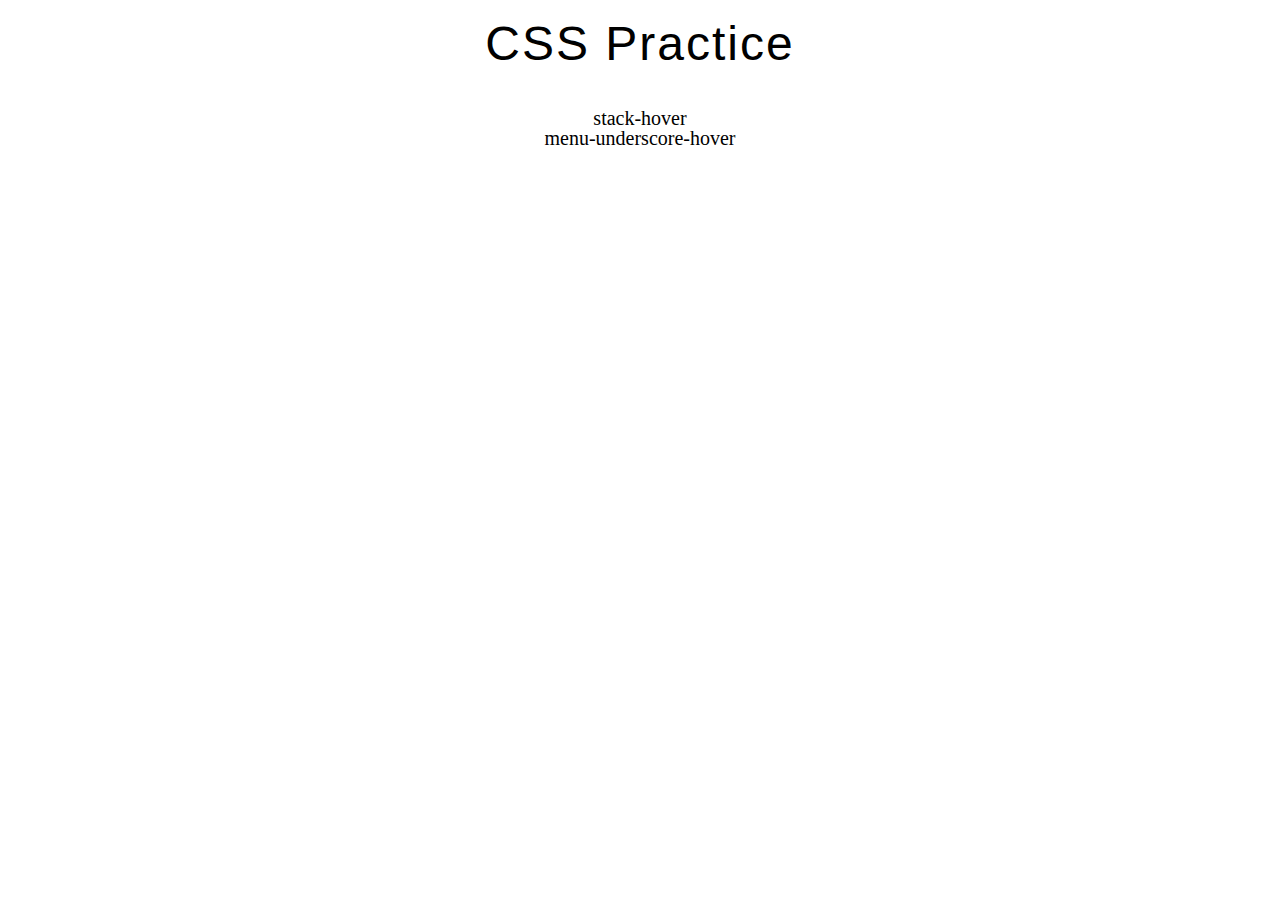
<file: index.html>
<!DOCTYPE html>
<html lang="ko">
<head>
  <meta charset="UTF-8">
  <meta http-equiv="X-UA-Compatible" content="IE=edge">
  <meta name="viewport" content="width=device-width, initial-scale=1.0">
  <link rel="stylesheet" href="./css/reset.css">
  <link rel="stylesheet" href="./css/main.css">
  <title>Document</title>
</head>
<body>
  <h1>CSS Practice</h1>
  <div class="container">
    <ul>
      <li><a href="./html/stack-hover.html">stack-hover</a></li>
      <li><a href="./html/menu-underscore-hover.html">menu-underscore-hover</a></li>
    </ul>
  </div>
</body>
</html>
</file>
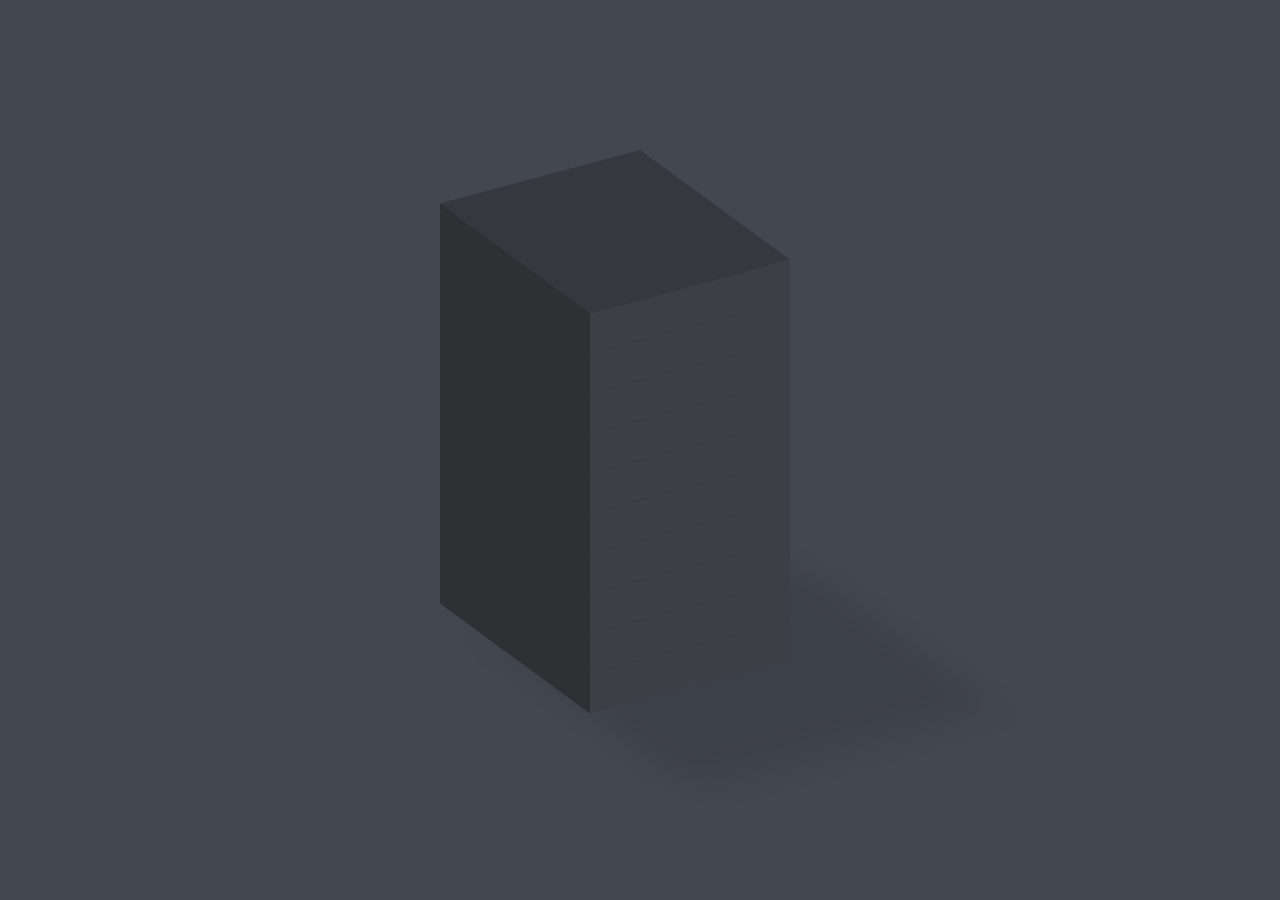
<file: html/stack-hover.html>
<!DOCTYPE html>
<html lang="ko">
<head>
  <meta charset="UTF-8">
  <meta http-equiv="X-UA-Compatible" content="IE=edge">
  <meta name="viewport" content="width=device-width, initial-scale=1.0">
  <link rel="stylesheet" href="/css/stack-hover.css">
  <title>Document</title>
</head>
<body>
  <div class="loader">
    <span style="--i:10"></span>
    <span style="--i:9"></span>
    <span style="--i:8"></span>
    <span style="--i:7"></span>
    <span style="--i:6"></span>
    <span style="--i:5"></span>
    <span style="--i:4"></span>
    <span style="--i:3"></span>
    <span style="--i:2"></span>
    <span style="--i:1"></span>

  </div>
</body>
</html>
</file>
<file: css/main.css>
body{
  position: relative;
}
h1 {
  font-family: 'Lato', sans-serif;
  font-weight:300;
  letter-spacing: 2px;
  font-size:48px;
  text-align: center;
  margin: 20px 0;
}

.container{
  width: 1200px;
  margin: auto;
  padding-top: 20px;
  text-align: center;
}

a{
  text-decoration: none;
  color: black;
  font-size: 20px;
}
a:hover{
  font-weight: bold;
}
</file>
<file: css/stack-hover.css>
*{
  margin: 0;
  padding: 0;
  box-sizing: border-box;
}

body{
  display: flex;
  justify-content: center;
  align-items: center;
  min-height: 100vh;
  background-color: #434750;
  overflow: hidden;
}

.loader{
  position: relative;
  transform: skewY(-15deg) translateX(50px)  translateY(50px);
  animation: animateColor 2.5s linear infinite;
}

@keyframes animateColor {
  0%{
    filter: hue-rotate(0deg);
  }
  100%{
    filter: hue-rotate(360deg);
  }
  
}
.loader::before{
  content: '';
  position: absolute;
  top: 300px;
  width: 300px;
  height: 200px;
  background: rgba(0,0,0,.1);
  transform: skewX(45deg);
  filter: blur(20px);
}

.loader span{
  position: relative;
  width: 200px;
  height: 40px;
  display: block;
  background-color: #3e3f46;
  transition: .5s;
  z-index: var(--i);
  animation: animate 5s ease-in-out infinite;
  animation-delay: calc(-1s * var(--i));
}

@keyframes animate {
  0%,100%{
    transform: translateX(-70px);
  }
  50%{
    transform: translateX(70px);
  }
}

.loader span:hover{
  background: #33a3ee;
  transition: 0s;
}

.loader span::before{
  content: '';
  position: absolute;
  top: 0;
  left: -150px;
  height: 100%;
  width: 150px;
  background: #2e3133;
  transform-origin: right;
  transform: skewY(45deg);
  transition: .5s;
}

.loader span:hover::before{
  background: #1f5378;
  transition: 0s;
}

.loader span::after{
  content: '';
  position: absolute;
  top: -150px;
  left: 0;
  width: 100%;
  height: 150px;
  background: #f00;
  transform-origin: bottom;
  transform: skewX(45deg);
  background: #35383e;
  transition: .5s;
}

.loader span:hover::after{
  background: #2982b9;
  transition: 0s;
}
</file>
